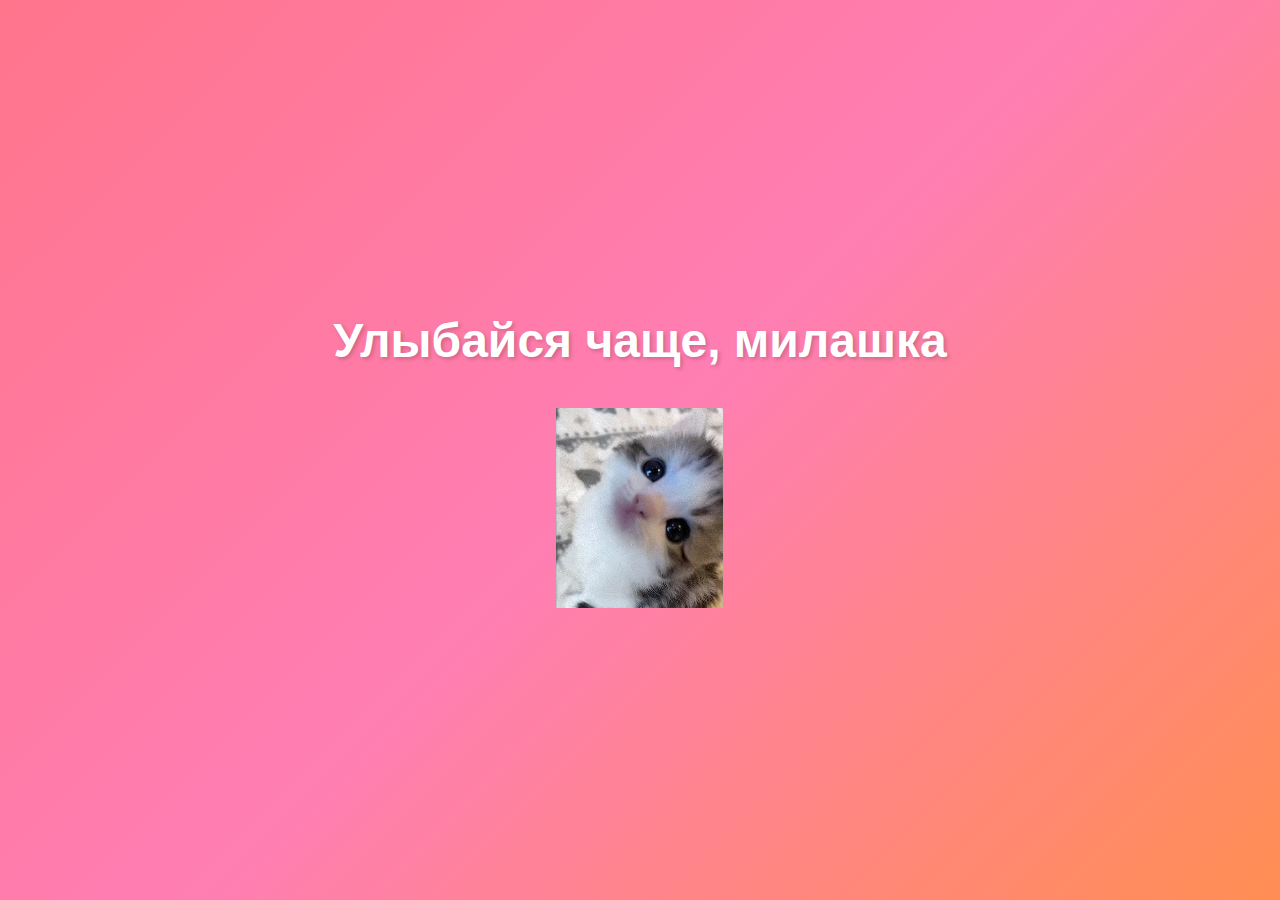
<file: index.html>
<!DOCTYPE html>
<html lang="ru">
<head>
  <meta charset="UTF-8">
  <meta name="viewport" content="width=device-width, initial-scale=1">

  <style>
    body:not(.loaded) {
        opacity: 0;
        visibility: hidden;
        overflow: hidden;
    }
    body.loaded {
        opacity: 1;
        visibility: visible;
        transition: opacity 0.3s ease;
    }
  </style>

  <link rel="preload" href="./home/style/preloader.css" as="style">
  <link rel="stylesheet" href="./home/style/preloader.css">
  <link rel="preload" href="./general/style/global_style.css" as="style">
  <link rel="stylesheet" href="./general/style/global_style.css">
  <link rel="preload" href="./general/style/card.css" as="style">
  <link rel="stylesheet" href="./general/style/card.css">
  <link rel="preload" href="./general/style/theme_style.css" as="style">
  <link rel="stylesheet" href="./general/style/theme_style.css">
  <link rel="preload" href="./home/style/styles.css" as="style">
  <link rel="stylesheet" href="./home/style/styles.css">
  <script src="./qr/qr-code.js"></script>

  <title>Моя визитка</title>

</head>
<body>

  <div class="background-blur"></div>


  <div class="preloader">
      <div class="preloader-center">
          <h1>Улыбайся чаще, милашка</h1>
          <div class="preload_video">
              <video autoplay loop muted class="preloader-media">
                <source src="./home/media/sticers.mp4">
              </video>
          </div>
      </div>
  </div>

  <div class="content"></div>
  <div class="card">
    <!-- Серая кнопка, которая открывает модальное окно -->
    <a href="#" class="gray-btn" id="modalBtn" aria-label="Показать QR">
      <div class="icon-circle">
        <svg xmlns="http://www.w3.org/2000/svg" viewBox="0 0 24 24" fill="currentColor">
          <path d="M3 3h8v8H3V3zm2 2v4h4V5H5zm8 0h8v8h-8V5zm2 2v4h4V7h-4zM3 13h8v8H3v-8zm2 2v4h4v-4H5zm8 0h2v2h-2v-2zm4 0h4v2h-4v-2zm-4 4h2v2h-2v-2zm4 0h2v2h-2v-2z"/>
        </svg>
      </div>
    </a>

    <div class="theme-toggle-container">
      <button id="theme-toggle" class="theme-toggle">
        <div class="circle"></div>
      </button>
    </div>
    
    <img src="https://t.me/i/userpic/320/onikeloyan.jpg" alt="Аватар" class="avatar" id="avatar">
    <h1>Хочу кушать 🍣</h1>
    <div class="tgme_page_extra">@onikeloyan</div>
    <div id="#">
      <p id="auto_text" class="auto_text"></p> 
    </div>
    <div class="links">
      <a href="https://t.me/onikeloyan" target="_blank">Telegram</a>
      <a href="./shop/">Shop</a>
      <a href="./mp3/">Mp3</a>
      <a href="https://github.com/EloanOnik" target="_blank">GitHub</a>
      
      <!-- Добавь ещё ссылки -->
    </div>
  </div>
      <!-- Модальное окно -->
  <div id="myModal" class="modal">
    <div class="modal-content">
        <span class="close">&times;</span>
        <div id="qr-container">
          <div id="qr"></div>
          <div id="gradient-layer"></div>
        </div>
    </div>
  </div>
  <script type="module" src="./home/js/qr.js"></script>

  <script type="module" src="./home/js/preloader.js"></script>
  <script type="module" src="./home/js/avatar.js"></script>
  <script type="module" src="./home/js/blur.js"></script>
  <script type="module" src="./home/js/favicon.js"></script>
  <script type="module" src="./general/js/theme.js"></script>
  <script type="module" src="./home/js/auto_text.js"></script>
</body>
</html>
</file>
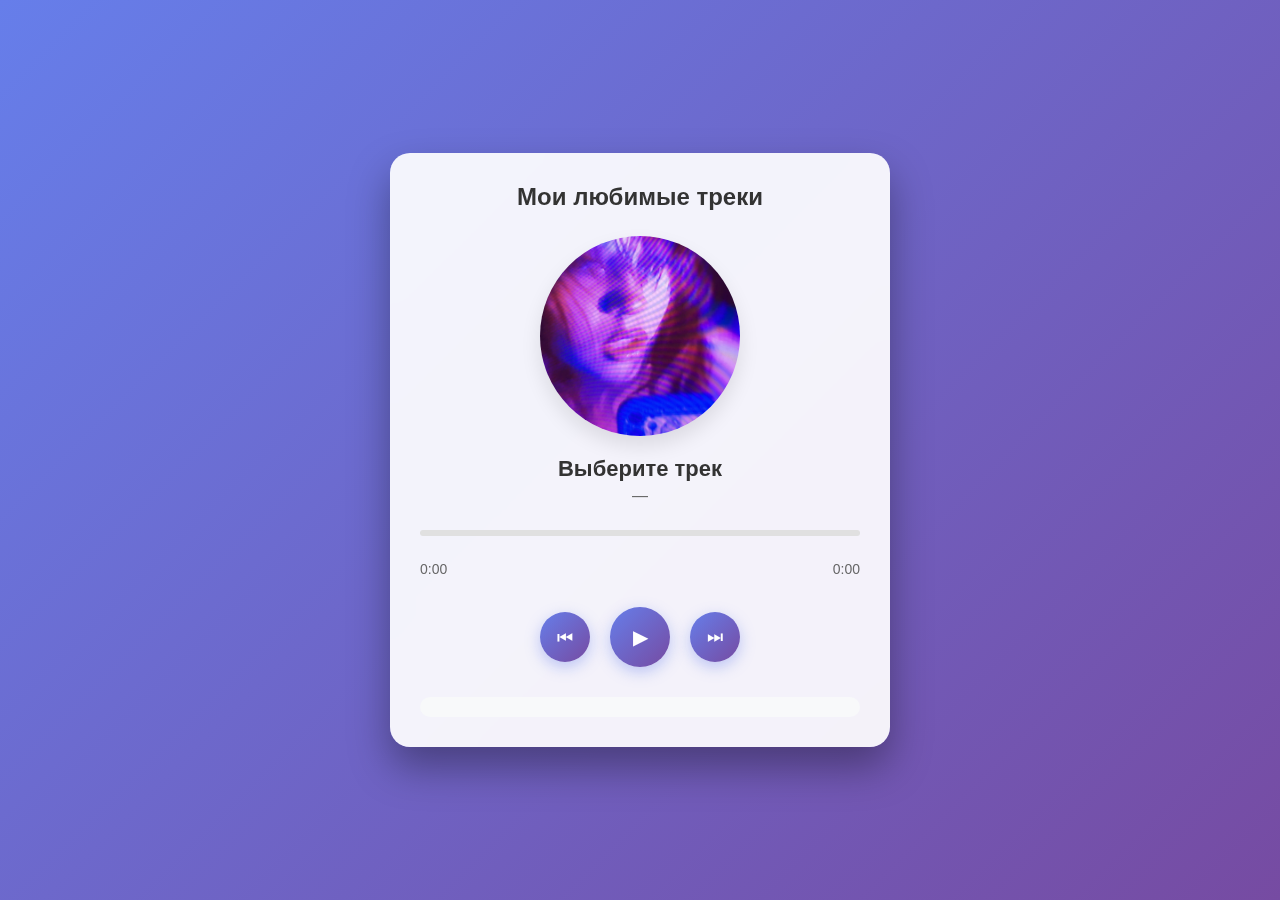
<file: mp3/index.html>
<!DOCTYPE html>
<html lang="ru">
<head>
    <meta charset="UTF-8">
    <meta name="viewport" content="width=device-width, initial-scale=1.0">
    <link rel="preload" href="./style.css" as="style">
    <link rel="stylesheet" href="./style.css">

    <title>MP3 Плеер</title>


</head>
<body>
    <div class="player">
        <div class="player-header">
            <h2>Мои любимые треки</h2>
        </div>
        
        <div class="album-cover" id="album-cover">
            <img src="./tracks/track1/Посетитель снов.png" alt="Обложка альбома" id="cover-image">
        </div>
        
        <div class="song-info">
            <div class="song-title" id="current-song">Выберите трек</div>
            <div class="song-artist" id="current-artist">—</div>
        </div>
        
        <div class="progress-container" id="progress-container">
            <div class="progress-bar" id="progress-bar"></div>
        </div>
        
        <div class="time">
            <span id="current-time">0:00</span>
            <span id="duration">0:00</span>
        </div>
        
        <div class="controls">
            <button class="control-btn" id="prev-btn" title="Предыдущий">⏮</button>
            <button class="control-btn play-btn" id="play-btn" title="Воспроизвести">▶</button>
            <button class="control-btn play-btn" id="pause-btn" title="Пауза" style="display:none;">||</button>
            <button class="control-btn" id="next-btn" title="Следующий">⏭</button>
        </div>
        
        <ul class="playlist" id="playlist">
            <!-- Список песен будет добавляться через JS -->
        </ul>
        
        <div class="status-message" id="status-message">
        </div>
    </div>

    <script type="module" src="./js/script.js"></script>
</body>
</html>
</file>
<file: home/style/preloader.css>
/* Основные стили прелоадера */
.preloader {
    position: fixed;
    top: 0;
    left: 0;
    width: 100%;
    height: 100%;
    display: flex;
    flex-direction: column;
    justify-content: center;
    align-items: center;
    z-index: 9999;
    transition: opacity 0.5s ease;
}

/* Варианты градиентов */
.preloader.gradient-1 {
    background: linear-gradient(135deg, #ffcce6 0%, #d9b3ff 100%);
}
.preloader.gradient-2 {
    background: linear-gradient(135deg, #ff758c 0%, #ff7eb3 50%, #ff8e53 100%);
}
.preloader.gradient-3 {
    background: linear-gradient(135deg, #ff9a9e 0%, #fad0c4 50%, #fbc2eb 100%);
}
.preloader.gradient-4 {
    background: linear-gradient(135deg, #a18cd1 0%, #fbc2eb 100%);
}

/* Центральный контейнер */
.preloader-center {
    display: flex;
    flex-direction: column;
    align-items: center;
    text-align: center;
}

/* Стили текста */
.preloader h1 {
    padding: 20px;
    color: white;
    font-size: 3rem;
    font-family: 'Arial', sans-serif;
    text-shadow: 2px 2px 4px rgba(0, 0, 0, 0.2);
    animation: pulse 1.5s infinite;
    margin-bottom: 20px;
}

@media (max-width: 730px) {
    .preloader h1 {
        font-size: 1.8rem;
    }
}

/* Стили для видео/стикера */
.preload_video {
    width: 200px;
    height: 200px;
    display: flex;
    justify-content: center;
    align-items: center;
}

.preloader-media {
    width: 100%;
    height: 100%;
    object-fit: contain;
}

/* Анимация пульсации */
@keyframes pulse {
    0% { transform: scale(1); }
    50% { transform: scale(1.05); }
    100% { transform: scale(1); }
}

/* Основной контент */
.content {
    display: none;
}
</file>
<file: general/style/global_style.css>
* {
    box-sizing: border-box;
}

/* Определяем цвета для светлой и темной темы */
:root {
    --background-light: #f4f4f4;
    --background-dark: #121212;

    --button-light: #000;
    --button-dark: #fff;

    --circle-light: #ffffff;
    --circle-dark: #333333;

    --card_box_shadow-light: 0 4px 20px rgba(0, 0, 0, 0.1);
    --card_box_shadow-dark: 0 4px 20px rgba(255, 255, 255, 0.1);
    
    --card_background-light: #fff;
    --card_background-dark: #333;

    --h1_color-dark: #fff;

    --p_color-light: #666;
    --p_color-dark: #f4f4f4;

    --avatar-light: 3px solid #0077ff;
    --avatar-dark: 3px solid #9B30FF;

    --links-light: #0077ff;
    --links-dark: #9B30FF;

    --modal_background_color-light: rgba(0,0,0,0.5);
    --modal_background_color-dark: rgba(255, 255, 255, 0.1);
    
    --modal_content_box_shadow-light: 0 4px 20px rgba(0, 0, 0, 0.2);
    --modal_content_box_shadow-dark: 0 4px 20px rgba(255, 255, 255, 0.2);
}

body {
    font-family: Arial, sans-serif;
    margin: 0;
    padding: 0;
    background: var(--background-light);
    display: flex;
    justify-content: center;
    align-items: center;
    min-height: 100vh;
}

body.dark-theme {
    background-color: var(--background-dark);
}

body.dark-theme .card{
    background: var(--card_background-dark);
    box-shadow: var(--card_box_shadow-dark);
}

.avatar {
    width: 120px;
    height: 120px;
    border-radius: 50%;
    object-fit: cover;
    margin-bottom: 20px;
    border: var(--avatar-light);
    opacity: 0;
    transition: opacity 0.3s;
    object-fit: cover;
}

#avatar.loaded {
    opacity: 1;
}


body.dark-theme .avatar {
    border: var(--avatar-dark);
}

h1 {
    margin: 0;
    font-size: 24px;
}

body.dark-theme h1 {
    color: var(--h1_color-dark)
}

p {
    color: var(--p_color-light);
    margin: 10px 0 20px;
}

body.dark-theme p {
    color: var(--p_color-dark)
}

.links a {
    display: inline-block;
    margin: 0 10px;
    text-decoration: none;
    color: var(--links-light);
    font-weight: bold;
}

body.dark-theme .links a {
    color: var(--links-dark)
}


@media (max-width: 730px) {
    h1 {
    font-size: 20px;
    }
    p {
    font-size: 16px;
    }
}
</file>
<file: general/style/card.css>
.card {
    position: relative;
    background: var(--card_background-light);
    border-radius: 1rem;
    box-shadow: var(--card_box_shadow-light);
    padding: 1.25rem;
    margin-left: 1.25rem;
    margin-right: 1.25rem;
    max-width: 400px;
    width: 90%;
    text-align: center;
}
</file>
<file: general/style/theme_style.css>
:root {
    --button-light: #000;
    --button-dark: #fff;
    --circle-light: #ffffff;
    --circle-dark: #333333;
}


.theme-toggle-container {
    position: absolute;
    display: flex;
    justify-content: center;
    align-items: center;
    background-color: var(--button-light);
    padding: 6px;
    border-radius: 50px;
    cursor: pointer;
    box-shadow: 0 4px 6px rgba(0, 0, 0, 0.1);
}
  
.theme-toggle {
    background-color: transparent;
    border: none;
    position: relative;
    width: 4rem;
    height: 2rem;
    border-radius: 3rem;
    padding: 0;
    cursor: pointer;
}
  
.circle {
    position: absolute;
    top: 3px;
    left: 3px;
    width: 1.75rem;
    height: 1.75rem;
    background-color: var(--circle-light);
    border-radius: 50%;
    transition: transform 0.3s ease, background-color 0.3s ease;
}
  
  /* Когда включена темная тема */
body.dark-theme .theme-toggle-container {
    background-color: var(--button-dark);
}
  
body.dark-theme .circle {
    transform: translateX(2rem);
    background-color: var(--circle-dark);
}

.home_links {
    padding-top: 3%;
}
</file>
<file: home/style/styles.css>
:root {
    --gray-btn-light: #000;
    --gray-btn-dark: #fefefe;
    --tgme-page-extra-light: rgba(10, 10, 10, 0.4);
    --tgme-page-extra-dark: rgba(250, 250, 250, 0.4);
}

body.dark-theme .background-blur, .background-blur {
    position: absolute;
    inset: 0;
    background: inherit;
    filter: blur(20px) brightness(0.6); 
    z-index: -1;
}

body.dark-theme .card, .card {
    background: rgba(255, 255, 255, 0.1);
    backdrop-filter: blur(10px);
    box-shadow: 0 4px 20px rgba(0, 0, 0, 0.3);
}


#qr-container {
    position: relative;
    width: 80%;
    max-width: 300px;
    margin: 10px auto;
    aspect-ratio: 1/1;
}

#qr, #gradient-layer {
    width: 100%;
    height: 100%;
}

#gradient-layer {
    position: absolute;
    width: 100%;
    height: 100%;
    background: linear-gradient(0deg, #00f0ff, #ff00f0);
    mask-size: cover;
    mask-repeat: no-repeat;
    -webkit-mask-size: cover;
    -webkit-mask-repeat: no-repeat;
    mask-image: none;
    -webkit-mask-image: none;
    transition: background-image 0.3s ease;
}

#qr {
    display: none;
}

/* Стили для серой кнопки */
.gray-btn {
    position: absolute;
    top: 5%;
    right: 5%;
    border: none;
    cursor: pointer;
    text-decoration: none;
    padding: 8px;  /* Немного добавим padding для улучшения визуального восприятия */
    border-radius: 50%;
    color: var(--gray-btn-light);  /* Цвет текста и иконки */
}

body.dark-theme .gray-btn {
    color: var(--gray-btn-dark)
}

/* Стили для модального окна */

body.dark-theme .modal, .modal {
    display: none;
    position: fixed;
    top: 0;
    left: 0;
    width: 100%;
    height: 100%;
    background-color: var(--modal_background_color-light);
    z-index: 1000;
    overflow-y: auto; /* На случай, если контент больше экрана */
}

p {
    color: rgba(20, 20, 20, 0.8)
}

.modal-content {
    position: relative;
    background-color: var(--modal_content_color-light);
    margin: auto;
    padding: 20px;
    border-radius: 16px;
    width: 80%;
    max-width: 500px;
    box-shadow: var(--modal_content_box_shadow-light);
    
    /* Вертикальное центрирование */
    position: relative;
    top: 50%;
    transform: translateY(-50%);
}

body.dark-theme .modal-content, .modal-content {
    background:
    rgba(255, 255, 255, 0.1);
    backdrop-filter: blur(10px);
    box-shadow: 0 4px 20px rgba(0, 0, 0, 0.3);
    
}


/* Кнопка закрытия */
.close {
    position: absolute;
    top: 10px;
    right: 10px;
    color: #aaa;
    font-size: 28px;
    font-weight: bold;
    cursor: pointer;
}

/* Адаптация для мобильных */
@media (max-width: 600px) {
    .modal-content {
        width: 95%;
        padding: 15px;
        top: 20px;
        transform: none;
        margin-bottom: 20px;
    }
    
    #qr-container {
        width: 100%;
    }
}

.close:hover {
    color: black;
}

.gray-btn .material-symbols-outlined {
    font-size: 24px; /* Уменьшаем размер иконки */
    display: block; /* Чтобы иконка занимала всю кнопку */
}

.icon-circle {
    width: 2.5rem;
    height: 2.5rem;
    background-color: rgba(0, 0, 0, 0.05);
    border-radius: 50%;
    display: flex;
    align-items: center;
    justify-content: center;
    transition: all 0.3s ease;
}

.icon-circle svg {
    width: 1.5rem;
    height: 1.5rem;
}
  
.icon-circle:hover {
    background-color: rgba(0, 0, 0, 0.125);
    transform: scale(1.05);
}

@keyframes blink {
    50% { opacity: 0; }
}

.typewriter::after {
    content: "|";
    animation: blink 0.7s steps(1) infinite;
    margin-left: 2px;
    color: white;
}

#auto_text {
  white-space: pre-line;
}

.tgme_page_extra {
    font-size: 15px;
    line-height: 18px;
    text-align: center;
    padding: 6px 16px 0;
    color: var(--tgme-page-extra-light);
}

body.dark-theme .tgme_page_extra {
    color: var(--tgme-page-extra-dark);
}
/*
@media (max-width: 730px) {
    .card {
        padding: 1rem;
        margin-left: 1rem;
        margin-right: 1rem;
    }
}
*/
</file>
<file: mp3/style.css>
* {
    margin: 0;
    padding: 0;
    box-sizing: border-box;
}

body {
    font-family: 'Segoe UI', Tahoma, Geneva, Verdana, sans-serif;
    background: linear-gradient(135deg, #667eea 0%, #764ba2 100%);
    min-height: 100vh;
    display: flex;
    justify-content: center;
    align-items: center;
    padding: 20px;
}

.player {
    max-width: 500px;
    width: 100%;
    padding: 30px;
    border-radius: 20px;
    background: rgba(255, 255, 255, 0.95);
    box-shadow: 0 20px 40px rgba(0,0,0,0.2);
    backdrop-filter: blur(10px);
}

.player-header {
    text-align: center;
    margin-bottom: 25px;
}

.player-header h2 {
    color: #333;
    font-size: 24px;
    margin-bottom: 5px;
}

.player-header p {
    color: #666;
    font-size: 14px;
}

.album-cover {
    width: 200px;
    height: 200px;
    margin: 0 auto 20px;
    border-radius: 50%;
    overflow: hidden;
    box-shadow: 0 10px 20px rgba(0,0,0,0.1);
    animation: rotate 20s linear infinite;
    animation-play-state: paused;
}

.album-cover.playing {
    animation-play-state: running;
}

@keyframes rotate {
    from { transform: rotate(0deg); }
    to { transform: rotate(360deg); }
}

.album-cover img {
    width: 100%;
    height: 100%;
    object-fit: cover;
}

.song-info {
    text-align: center;
    margin-bottom: 25px;
}

.song-title {
    font-size: 22px;
    font-weight: 600;
    color: #333;
    margin-bottom: 5px;
}

.song-artist {
    font-size: 16px;
    color: #666;
}

.progress-container {
    width: 100%;
    height: 6px;
    background: #e0e0e0;
    border-radius: 3px;
    margin: 25px 0;
    cursor: pointer;
    position: relative;
}

.progress-bar {
    height: 100%;
    background: linear-gradient(to right, #667eea, #764ba2);
    width: 0%;
    border-radius: 3px;
    transition: width 0.1s linear;
}

.time {
    display: flex;
    justify-content: space-between;
    font-size: 14px;
    color: #666;
    margin-bottom: 30px;
}

.controls {
    display: flex;
    justify-content: center;
    align-items: center;
    gap: 20px;
    margin-bottom: 30px;
}

.control-btn {
    width: 50px;
    height: 50px;
    border-radius: 50%;
    border: none;
    background: linear-gradient(135deg, #667eea 0%, #764ba2 100%);
    color: white;
    font-size: 18px;
    cursor: pointer;
    display: flex;
    justify-content: center;
    align-items: center;
    transition: all 0.3s ease;
    box-shadow: 0 5px 15px rgba(102, 126, 234, 0.4);
}

.control-btn:hover {
    transform: scale(1.1);
    box-shadow: 0 8px 20px rgba(102, 126, 234, 0.6);
}

.control-btn:active {
    transform: scale(0.95);
}

.play-btn {
    width: 60px;
    height: 60px;
    font-size: 20px;
}

.playlist {
    list-style: none;
    max-height: 200px;
    overflow-y: auto;
    border-radius: 10px;
    background: #f8f9fa;
    padding: 10px;
}

.playlist::-webkit-scrollbar {
    width: 6px;
}

.playlist::-webkit-scrollbar-track {
    background: #f1f1f1;
    border-radius: 3px;
}

.playlist::-webkit-scrollbar-thumb {
    background: #667eea;
    border-radius: 3px;
}

.playlist li {
    padding: 12px 15px;
    border-bottom: 1px solid #eaeaea;
    cursor: pointer;
    transition: all 0.3s ease;
    display: flex;
    justify-content: space-between;
    align-items: center;
}

.playlist li:last-child {
    border-bottom: none;
}

.playlist li:hover {
    background: #edf2ff;
    padding-left: 20px;
}

.playlist li.active {
    background: linear-gradient(to right, rgba(102, 126, 234, 0.1), rgba(118, 75, 162, 0.1));
    color: #667eea;
    border-left: 3px solid #667eea;
}

.track-info {
    display: flex;
    flex-direction: column;
}

.track-title {
    font-weight: 500;
    color: #333;
}

.track-artist {
    font-size: 12px;
    color: #666;
}

.track-duration {
    font-size: 12px;
    color: #999;
}

@media (max-width: 480px) {
    .player {
        padding: 20px;
    }
    
    .album-cover {
        width: 150px;
        height: 150px;
    }
    
    .controls {
        gap: 15px;
    }
    
    .control-btn {
        width: 45px;
        height: 45px;
    }
    
    .play-btn {
        width: 55px;
        height: 55px;
    }
}

/* Для плавных переходов фона */
body {
    transition: background-image 0.8s ease-in-out;
    min-height: 100vh;
    position: relative;
}

/* Убедитесь, что плеер поверх фона */
.player {
    position: relative;
    z-index: 10;
    background: rgba(255, 255, 255, 0.92); /* Более непрозрачный фон для контраста */
    box-shadow: 0 20px 40px rgba(0, 0, 0, 0.35); /* Усильте тень */
}

/* Для кнопок управления размытием (опционально) */
.background-controls {
    display: flex;
    justify-content: center;
    gap: 10px;
    margin-top: 15px;
}

.background-controls button {
    padding: 8px 15px;
    background: rgba(102, 126, 234, 0.1);
    border: 1px solid rgba(102, 126, 234, 0.3);
    border-radius: 20px;
    color: #667eea;
    cursor: pointer;
    transition: all 0.3s ease;
}

.background-controls button:hover {
    background: rgba(102, 126, 234, 0.2);
}
</file>
